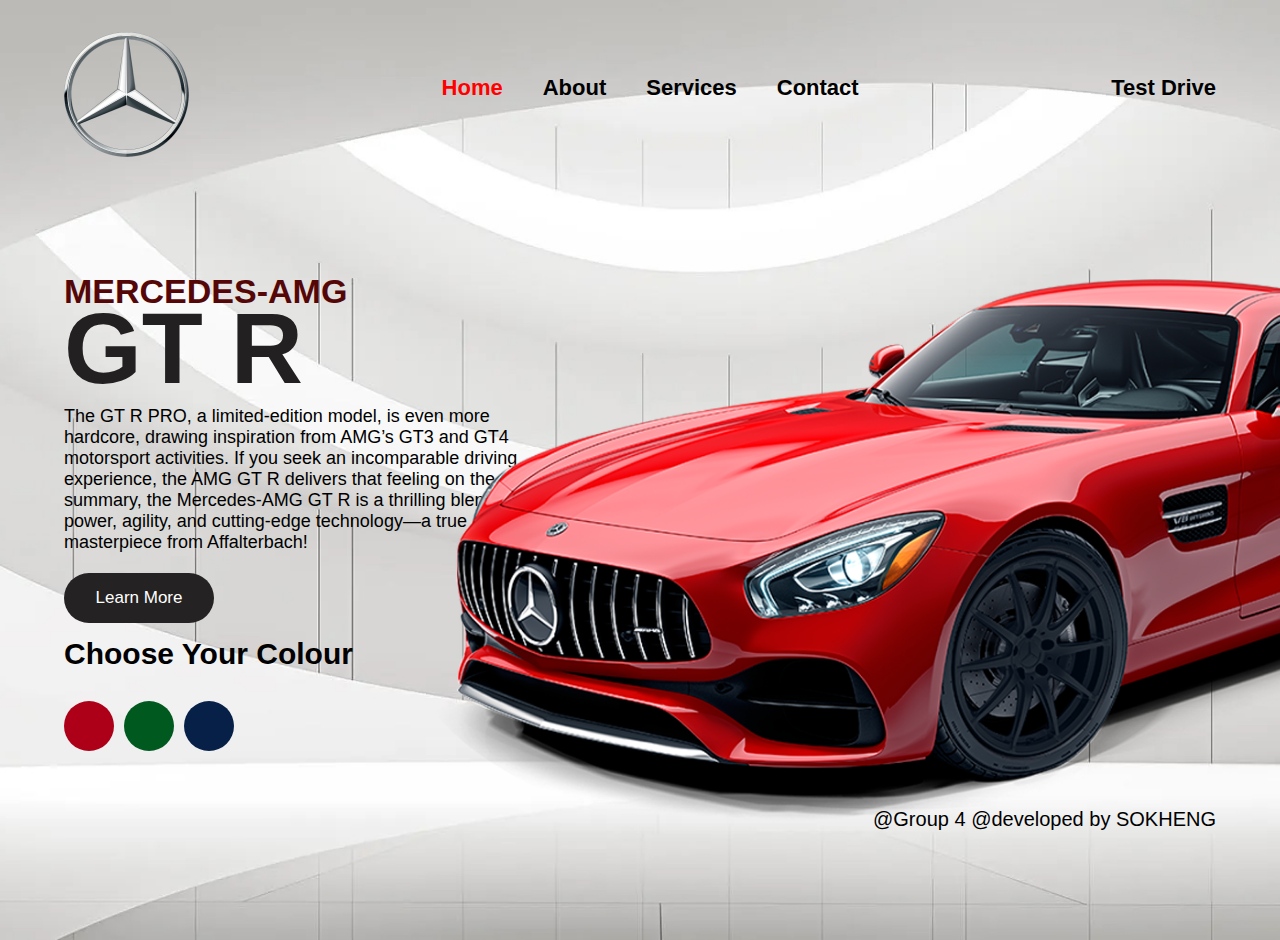
<file: index.html>
<!DOCTYPE html>
<html lang="en">
<head>
    <meta charset="UTF-8">
    <meta name="viewport" content="width=device-width, initial-scale=1.0">
    <title>Team_4</title>
    <link rel="stylesheet" href="index.css">
    
</head>
<body>
    <div class="container" >
        <nav>
        <img src="Mercedes-Logo.svg-removebg-preview.png" class="logo" />
        <ul class="Navbar">
        <li><a href="index.html" class="home">Home</a></li>
        <li><a href="about.html">About</a></li>
        <li><a href="https://www.mercedes-benz.com/en/vehicles/service-parts/service-maintenance/">Services</a></li>
        <li><a href="#">Contact</a></li>
        </ul>
        <a href="#">Test Drive</a>
        </nav>
        <div class="content">
        <h2>MERCEDES-AMG</h2>
        <h1>GT R</h1>
        <p>
            The GT R PRO, a limited-edition model, is even more hardcore, drawing inspiration from AMG’s GT3 and GT4 motorsport activities.
            If you seek an incomparable driving experience, the AMG GT R delivers that feeling on the track.
            In summary, the Mercedes-AMG GT R is a thrilling blend of power, agility, and cutting-edge technology—a true masterpiece from Affalterbach!
        </p>
        <img src="red.png" class="car">
       
        <button> Learn More</button>
        <h3>Choose Your Colour</h3>
        <div class="colour-select">
        <div id="red"></div>
        <div id="green"></div>
        <div id="blue"></div>
        </div>
    </div>
    <div class="footer">
        @Group 4 
        @developed by SOKHENG
    </div>
        </div>
        
</body>
</html>
</file>
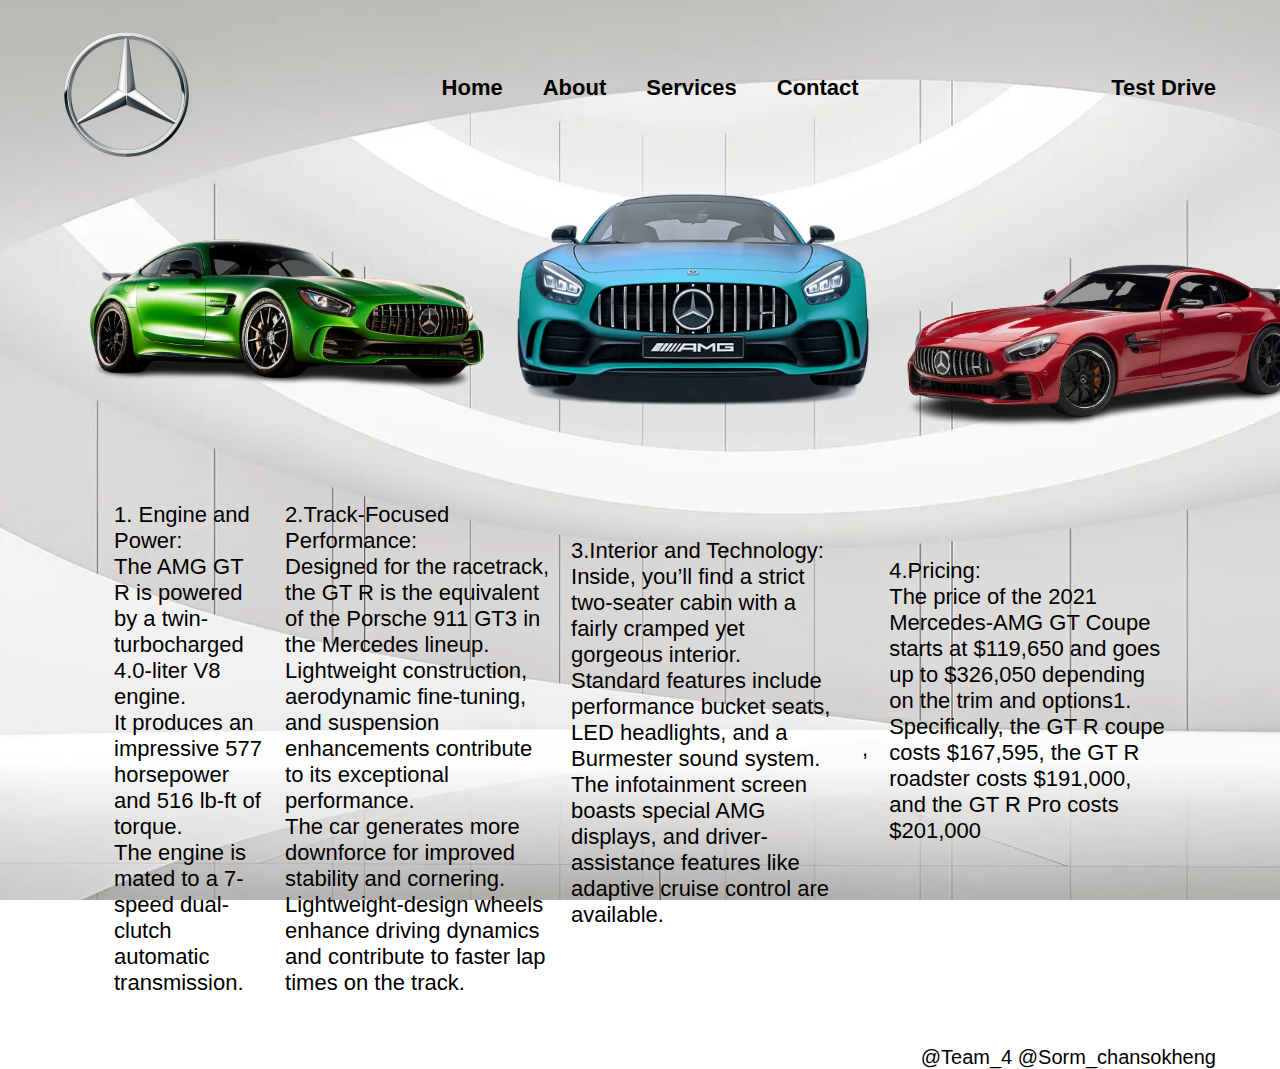
<file: about.html>
<!DOCTYPE html>
<html lang="en">
<head>
    <meta charset="UTF-8">
    <meta name="viewport" content="width=device-width, initial-scale=1.0">
    <title>Team_4</title>
    <link rel="stylesheet" href="about.css">
    
</head>
<body>
    <div class="container" >
        <nav>
        <img src="Mercedes-Logo.svg-removebg-preview.png" class="logo" />
        <ul class="Navbar">
        <li><a href="index.html">Home</a></li>
        <li><a href="about.html">About</a></li>
        <li><a href="https://www.mercedes-benz.com/en/vehicles/service-parts/service-maintenance/">Services</a></li>
        <li><a href="#">Contact</a></li>
        </ul>
        <a href="#">Test Drive</a>
        </nav>
        <div class="rub">
        <img src="thumb-1920-908255-removebg-preview.png" class="pic1">
        <img src="front.png" class="pic2">
        <img src="76331a-1-scaled-removebg-preview.png" class="pic3">
        </div>
       <div class="text">
        <nav class="p1">
            <p>
                1. Engine and Power:<br>
                The AMG GT R is powered by a twin-turbocharged 4.0-liter V8 engine.<br>
                It produces an impressive 577 horsepower and 516 lb-ft of torque.<br>
                 The engine is mated to a 7-speed dual-clutch automatic transmission.<br>
            </p>
            <p>
                2.Track-Focused Performance:<br>
                Designed for the racetrack, the GT R is the equivalent of the Porsche 911 GT3 in the Mercedes lineup.<br>
                Lightweight construction, aerodynamic fine-tuning, and suspension enhancements contribute to its exceptional performance.<br>
                The car generates more downforce for improved stability and cornering.<br>
                Lightweight-design wheels enhance driving dynamics and contribute to faster lap times on the track.<br>
            </p>
            <p class="p3">
                3.Interior and Technology:<br>
                Inside, you’ll find a strict two-seater cabin with a fairly cramped yet gorgeous interior.<br>
                Standard features include performance bucket seats, LED headlights, and a Burmester sound system.<br>
                The infotainment screen boasts special AMG displays, and driver-assistance features like adaptive cruise control are available.<br> 
            </p>
            ,<p class="p4">  4.Pricing:<br>
                The price of the 2021 Mercedes-AMG GT Coupe starts at $119,650 and goes up to $326,050 depending on the trim and options1.<br>
                Specifically, the GT R coupe costs $167,595, the GT R roadster costs $191,000, and the GT R Pro costs $201,000</p>
        </nav>
       </div>
       <div class="footer">
        @Team_4     @Sorm_chansokheng
       </div>

</body>
</html>
</file>
<file: index.css>
*{
    margin: 0px;
    padding: 0px;
    font-family: "poppins", sans-serif;
    <!box-sizing: border-box;>
    }
   
    .logo {
        height: 125px;
        width: 125px;
        margin-top: 1%;
    }
    .container {
        height: 100vh;
        background-image: url(bg.jpg);
        background-size: cover;
        background-position: center;
        padding: 20px 5%;
        transition:  0.5s;
        }
        
        ul{
         list-style: none;
         display: flex;
         align-items: center;
         gap: 40px;
         justify-content: center;   
        }
        li{
            float: left;
            
            
        }
        li a{
            position: relative;
            display: inline-block;
            text-decoration: none;
            color: black;
            font-weight: 750;
            transition: 0.3s ease-in-out;
            font-size: 22px;
            
        }
        li a:hover{
            color: red;
            transform: translateY(-10px);
        }
        .home {
            color:red;
        }
        a {
            position: relative;
            display: inline-flex;
            text-decoration: none;
            color: black;
            font-weight: 700;
            transition: 0.3s ease-in-out;
            font-size: 22px;

        }
         a:hover{
            color: red;
            transform: translateY(-10px);
        }
    nav{
    width: 100%;
    display: flex;
    align-items: center;
    justify-content: space-between;
    display: flex;
    }
   .car{
    position: absolute;
    top: 31%;
    left: 34%;
    width: 1080px;

    padding: 0%;
    margin: 0%;
   }
  
    nav ul {
    flex: 1;
    text-align: center;
    }
    .content {
        margin-top: 10%; }
    .content h2 {
        color: rgb(85, 7, 7);
        font-size: 34px;
        }
    .content h1 {
        font-size: 100px;
        color: #222020;
        margin-top: -20px;
        }
    .content p {
        max-width: 500px;
        font-weight: 500;
        font-size: 18px;
        color: black;
        }
    .content h3 {
        margin-top: 30px;
        font-weight: 600;
        font-size: 30px;
        }
    .colour-select div {
        background: #333;
        width: 50px;
        height: 50px;
        border-radius: 50%;
        margin-right: 10px;
        cursor: pointer;
        }
    .colour-select {
        display: flex;
        margin-top: 30px;
        }
    .colour-select #red {
    background: #ad0018;
    transition: 0.3s ease-in-out;
    
    }
    
    .colour-select #red:hover {
        transform: translateY(-10px);
    }
    
    .colour-select #green {
    background: #00591f;
    transition: 0.3s ease-in-out;
    }
    .colour-select #green a {
        color: white;
        top: 18px;
        left: 1px;
    }
    .colour-select #green:hover {
    transform: translateY(-10px);
    }
    .colour-select #blue {
    background: #062048;
    transition: 0.3s ease-in-out;
    }
    .colour-select #blue a {
        color: white;
        top: 17px;
        left: 7px;
    }
    .colour-select #blue:hover {
        transform: translateY(-10px);
    }
    button {
        background-color: #242222;
        color: white;
        width: 150px;
        height: 50px;
        font-size: 17px;
        border-radius: 30px;
        margin: 20px 0 -20px;
        cursor: pointer;
        transition: 0.3s ease-in-out;
        border: 0;
        }
    button:hover {
        background: black;
        transform: translateY(-10px);
        }   
    .footer{
        font-size: 20px;
        margin-top: 5%;
        text-align: right;
        padding: 0;
    }
</file>
<file: about.css>
*{
    margin: 0;
    padding: 0;
    font-family: "poppins", sans-serif;
    box-sizing: border-box;
    transform: translateX(-50);
    }
 
    .logo {
        height: 125px;
        width: 125px;
        margin-top: 1%;
    }
    .container {

        height: 100vh;
        background-image: url(bg.jpg);
        background-size: cover;
        background-position: center;
        padding: 20px 5%;
        transition:  0.3s;
        }
        
        ul{
         list-style: none;
         display: flex;
         align-items: center;
         gap: 40px;
         justify-content: center;   
        }
        li{
            float: left;
            
            
        }
        
        
        li a{
            position: relative;
            display: inline-block;
            text-decoration: none;
            color: black;
            font-weight: 750;
            transition: 0.3s ease-in-out;
            font-size: 22px;
            
        }
        li a:hover{
            color: red;
            transform: translateY(-10px);
        }
        .k{
            color: red;
        }
        a {
            position: relative;
            display: inline-flex;
            text-decoration: none;
            color: black;
            font-weight: 700;
            transition: 0.3s ease-in-out;
            font-size: 22px;

        }
         a:hover{
            color: red;
            transform: translateY(-10px);
        }
        nav{
            width: 100%;
            display: flex;
            align-items: center;
            justify-content: space-between;
            display: flex;
            }
            .pic1{
                height: 250px;
                margin-top: 2%;
                transform: translateX(-50);
            }
            .pic2{
                height: 250px;
                margin-top: 1%;
                transform: translateX(-50);
            }
            .pic3{
                height: 295px;
            margin-top: -0%;
            transform: translateX(-50);
            }
            .rub{
                justify-content: center;
                display: flex;
                justify-content: space-between;
            }
           .p1 {
            
            justify-content: center;
            display: flex;
            text-align: left;
            padding: 50px;
            font-size: 22px;
            gap: 2%;
           }
        .p3{
            margin-top: -3%;
        }
        .p4{
            margin-top: -9%;
        }
        .footer{
            font-size: 20px;
            text-align: right;
        }
        .pic1:hover{
            transform: translateY(-10px);
            transition: 0.3s ease-in-out;
        }
        .pic2:hover{
            transform: translateY(-10px);
            transition: 0.3s ease-in-out;
        }
        .pic3:hover{
            transform: translateY(-10px);
            transition: 0.3s ease-in-out;
        }
</file>
